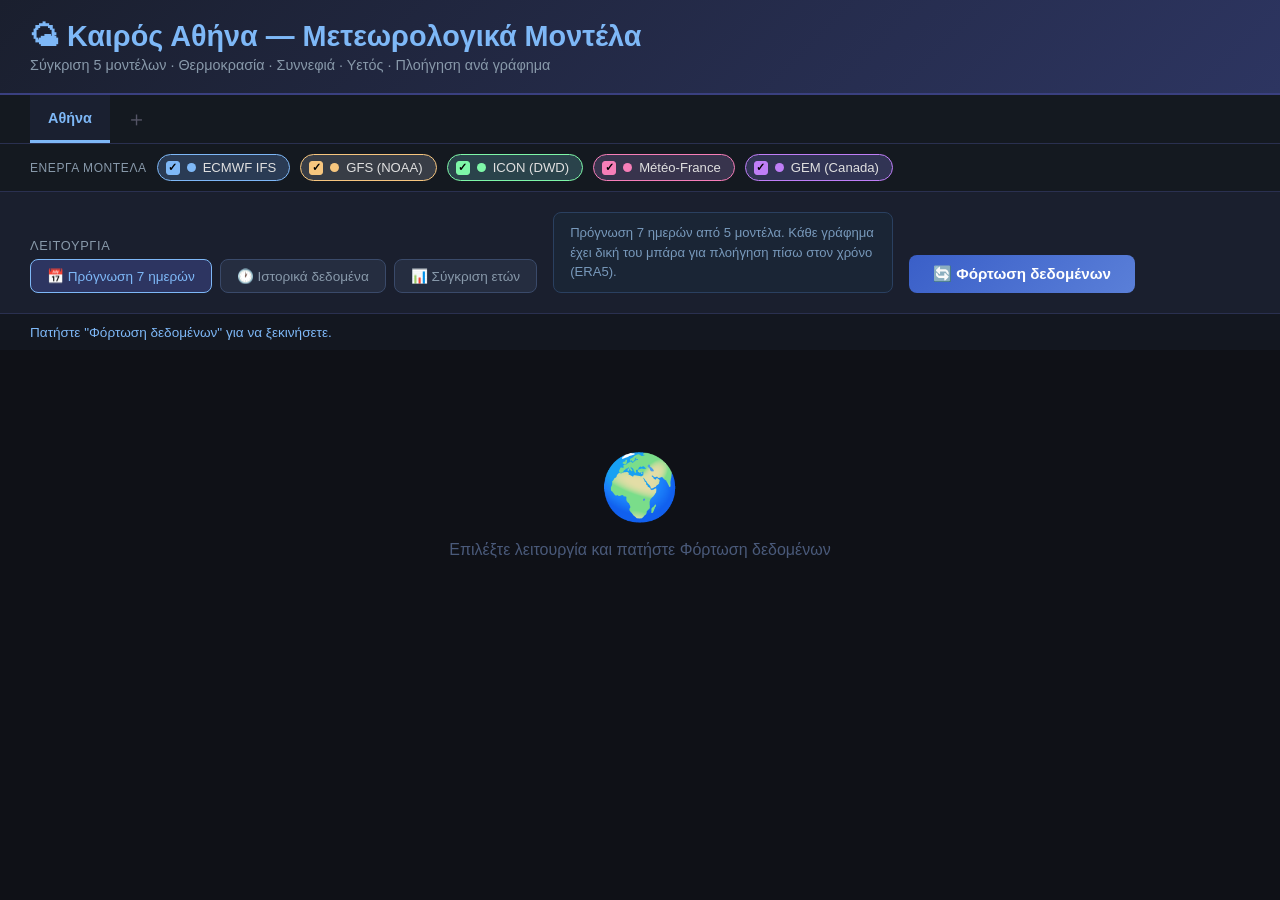
<file: index.html>
<!DOCTYPE html>
<html lang="el">
<head>
<meta charset="UTF-8">
<meta name="viewport" content="width=device-width, initial-scale=1.0">
<title>Καιρός Αθήνα - Μετεωρολογικά Μοντέλα</title>
<script src="https://cdn.plot.ly/plotly-2.27.0.min.js"></script>
<style>
  * { box-sizing: border-box; margin: 0; padding: 0; }
  body { font-family: 'Segoe UI', sans-serif; background: #0f1117; color: #e0e0e0; min-height: 100vh; }
  header { background: linear-gradient(135deg, #1a1f2e, #2d3561); padding: 20px 30px; border-bottom: 2px solid #3a4080; }
  header h1 { font-size: 1.8em; color: #7eb8f7; margin-bottom: 4px; }
  header p { color: #8899aa; font-size: 0.9em; }
  .controls { background: #1a1f2e; padding: 20px 30px; display: flex; flex-wrap: wrap; gap: 16px; align-items: flex-end; border-bottom: 1px solid #2a3050; }
  .control-group { display: flex; flex-direction: column; gap: 6px; }
  .control-group label { font-size: 0.8em; color: #8899aa; text-transform: uppercase; letter-spacing: 0.05em; }
  select, input[type="date"] { background: #252d40; color: #e0e0e0; border: 1px solid #3a4a6a; border-radius: 8px; padding: 8px 12px; font-size: 0.9em; cursor: pointer; }
  .mode-toggle { display: flex; gap: 8px; }
  .mode-btn { background: #252d40; border: 1px solid #3a4a6a; color: #8899aa; padding: 8px 16px; border-radius: 8px; cursor: pointer; font-size: 0.85em; transition: all 0.2s; }
  .mode-btn.active { background: #2d3561; border-color: #7eb8f7; color: #7eb8f7; }
  .fetch-btn { background: linear-gradient(135deg, #3a5fc8, #5a7fd8); color: white; border: none; padding: 10px 24px; border-radius: 8px; cursor: pointer; font-size: 0.95em; font-weight: 600; transition: all 0.2s; align-self: flex-end; }
  .fetch-btn:hover { background: linear-gradient(135deg, #4a6fd8, #6a8fe8); transform: translateY(-1px); }
  .fetch-btn:disabled { background: #333; color: #666; cursor: not-allowed; transform: none; }
  #status { padding: 10px 30px; font-size: 0.85em; color: #7eb8f7; background: #131720; min-height: 36px; display: flex; align-items: center; gap: 8px; }
  .spinner { width: 16px; height: 16px; border: 2px solid #3a4a6a; border-top-color: #7eb8f7; border-radius: 50%; animation: spin 0.8s linear infinite; display: none; }
  @keyframes spin { to { transform: rotate(360deg); } }
  .charts-container { padding: 20px 30px; display: grid; gap: 24px; }
  .chart-card { background: #1a1f2e; border-radius: 12px; border: 1px solid #2a3050; overflow: hidden; }
  .chart-title { padding: 14px 20px; font-size: 1em; font-weight: 600; color: #c0d8f8; border-bottom: 1px solid #2a3050; display: flex; justify-content: space-between; align-items: center; }
  .chart-week-badge { font-size: 0.78em; font-weight: normal; color: #7eb8f7; background: #1a2840; padding: 3px 10px; border-radius: 20px; border: 1px solid #2a4060; }
  .chart-div { width: 100%; min-height: 300px; position: relative; }
  .chart-loading-overlay { position: absolute; inset: 0; background: rgba(15,17,23,0.7); display: flex; align-items: center; justify-content: center; font-size: 0.9em; color: #7eb8f7; gap: 10px; z-index: 10; display: none; border-radius: 0; }
  .chart-loading-overlay .mini-spin { width:18px;height:18px;border:2px solid #3a4a6a;border-top-color:#7eb8f7;border-radius:50%;animation:spin 0.7s linear infinite; }

  /* Per-chart timeline nav */
  .chart-nav { background: #131a28; border-top: 1px solid #2a3050; padding: 8px 14px; display: flex; align-items: center; gap: 10px; }
  .cnav-btn { background: #1e2a3e; border: 1px solid #2a3a5a; color: #8899bb; width: 28px; height: 28px; border-radius: 6px; cursor: pointer; font-size: 0.9em; display: flex; align-items: center; justify-content: center; transition: all 0.15s; flex-shrink: 0; }
  .cnav-btn:hover:not(:disabled) { background: #2a3a5a; border-color: #7eb8f7; color: #7eb8f7; }
  .cnav-btn:disabled { opacity: 0.3; cursor: not-allowed; }
  .cnav-btn.default-btn { width: auto; padding: 0 9px; font-size: 0.72em; font-weight: 700; color: #7eb8f7; border-color: #2a4a7a; background: #152035; letter-spacing: 0.04em; }
  .cnav-btn.default-btn:hover { background: #1e3050; }
  .cnav-track-wrap { flex: 1; height: 28px; display: flex; align-items: center; position: relative; }
  .cnav-track { width: 100%; height: 5px; background: #1e2a3e; border-radius: 3px; cursor: pointer; position: relative; }
  .cnav-fill { height: 100%; background: linear-gradient(90deg, #2a4a8a, #7eb8f7); border-radius: 3px; pointer-events: none; }
  .cnav-thumb { width: 15px; height: 15px; background: #7eb8f7; border: 2px solid #0f1117; border-radius: 50%; position: absolute; top: 50%; transform: translateY(-50%); cursor: grab; box-shadow: 0 0 6px rgba(126,184,247,0.5); }
  .cnav-thumb:active { cursor: grabbing; }
  .cnav-label { font-size: 0.76em; color: #6a7a9a; min-width: 80px; text-align: right; flex-shrink: 0; }
  .cnav-week { font-size: 0.78em; color: #aabbdd; min-width: 160px; text-align: center; flex-shrink: 0; }

  .info-box { background: #1a2535; border: 1px solid #2a4060; border-radius: 8px; padding: 10px 16px; font-size: 0.82em; color: #7899bb; max-width: 340px; line-height: 1.5; }
  #historical-controls, #compare-controls { display: none; flex-wrap: wrap; gap: 16px; align-items: flex-end; }
  #forecast-controls { display: flex; gap: 16px; align-items: flex-end; }
  .empty-state { text-align: center; padding: 80px 20px; color: #4a5a7a; }
  .empty-state .icon { font-size: 4em; margin-bottom: 16px; }

  .city-tabs-bar { background: #141920; border-bottom: 1px solid #2a3050; padding: 0 30px; display: flex; align-items: stretch; overflow-x: auto; }
  .city-tab { display: flex; align-items: center; gap: 8px; padding: 10px 18px; cursor: pointer; font-size: 0.9em; color: #8899aa; border-bottom: 3px solid transparent; white-space: nowrap; transition: all 0.15s; user-select: none; }
  .city-tab:hover { color: #c0d0e8; background: #1a2030; }
  .city-tab.active { color: #7eb8f7; border-bottom-color: #7eb8f7; background: #1a2030; font-weight: 600; }
  .city-tab-x { font-size: 0.78em; color: #556; margin-left: 2px; padding: 1px 5px; border-radius: 4px; }
  .city-tab-x:hover { background: #3a4060; color: #f77eb8; }
  .add-city-tab { display: flex; align-items: center; padding: 10px 16px; cursor: pointer; color: #556; font-size: 1.3em; background: none; border: none; transition: color 0.15s; }
  .add-city-tab:hover { color: #7eb8f7; }
  .modal-overlay { position: fixed; inset: 0; background: rgba(0,0,0,0.7); z-index: 1000; display: none; align-items: center; justify-content: center; }
  .modal-overlay.open { display: flex; }
  .modal-box { background: #1a1f2e; border: 1px solid #3a4a6a; border-radius: 14px; padding: 24px; width: 440px; max-width: 95vw; box-shadow: 0 20px 60px rgba(0,0,0,0.5); }
  .modal-box h3 { color: #7eb8f7; margin-bottom: 14px; }
  .msearch-wrap { position: relative; }
  .msearch-wrap input { width: 100%; background: #252d40; border: 1px solid #3a4a6a; border-radius: 8px; padding: 10px 14px 10px 36px; color: #e0e0e0; font-size: 1em; outline: none; }
  .msearch-wrap input:focus { border-color: #7eb8f7; }
  .msearch-icon { position: absolute; left: 11px; top: 50%; transform: translateY(-50%); color: #556; pointer-events: none; font-size: 0.95em; }
  .geo-results { margin-top: 10px; max-height: 260px; overflow-y: auto; }
  .geo-item { padding: 10px 14px; border-radius: 8px; cursor: pointer; transition: background 0.12s; }
  .geo-item:hover { background: #252d40; }
  .geo-item .gi-name { font-size: 0.95em; color: #e0e0e0; font-weight: 600; }
  .geo-item .gi-sub { font-size: 0.78em; color: #778899; }
  .geo-empty { color: #556; font-size: 0.88em; padding: 14px; text-align: center; }
  .modal-cancel { margin-top: 12px; background: #252d40; border: 1px solid #3a4060; color: #8899aa; padding: 8px 18px; border-radius: 8px; cursor: pointer; }
  .modal-cancel:hover { color: #c0d0e8; }
  .models-bar { background: #141920; padding: 10px 30px; border-bottom: 1px solid #2a3050; display: flex; align-items: center; gap: 10px; flex-wrap: wrap; }
  .models-bar-lbl { font-size: 0.75em; color: #8899aa; text-transform: uppercase; letter-spacing: 0.05em; }
  .model-chip { display: flex; align-items: center; gap: 7px; background: #1e2a3e; border: 1.5px solid #2a3a5a; border-radius: 20px; padding: 5px 13px 5px 8px; cursor: pointer; transition: all 0.15s; user-select: none; font-size: 0.82em; color: #8899aa; }
  .model-chip.mc-on { border-color: var(--mc); background: color-mix(in srgb, var(--mc) 12%, #1e2a3e); color: #e0e0e0; }
  .chip-cb { width: 14px; height: 14px; border-radius: 3px; border: 1.5px solid #3a4a6a; background: transparent; display: flex; align-items: center; justify-content: center; font-size: 0.85em; flex-shrink: 0; }
  .model-chip.mc-on .chip-cb { background: var(--mc); border-color: var(--mc); color: #000; font-weight: 700; }
  .chip-dot { width: 9px; height: 9px; border-radius: 50%; background: var(--mc); flex-shrink: 0; }
</style>
</head>
<body>

<header>
  <h1 id="main-title">🌤 Καιρός Αθήνα — Μετεωρολογικά Μοντέλα</h1>
  <p>Σύγκριση 5 μοντέλων · Θερμοκρασία · Συννεφιά · Υετός · Πλοήγηση ανά γράφημα</p>
</header>
<!-- City Tabs -->
<div class="city-tabs-bar" id="city-tabs-bar"><button class="add-city-tab" onclick="openCityModal()" title="Προσθήκη πόλης">＋</button></div>
<!-- City Modal -->
<div class="modal-overlay" id="city-modal"><div class="modal-box"><h3>🔍 Αναζήτηση πόλης</h3><div class="msearch-wrap"><span class="msearch-icon">🔍</span><input type="text" id="geo-input" placeholder="Πληκτρολογήστε πόλη..." oninput="onGeoSearch(this.value)" autocomplete="off"></div><div class="geo-results" id="geo-results"><div class="geo-empty">Πληκτρολογήστε τουλάχιστον 2 χαρακτήρες...</div></div><button class="modal-cancel" onclick="closeCityModal()">Ακύρωση</button></div></div>
<!-- Model Chips -->
<div class="models-bar" id="models-bar"><span class="models-bar-lbl">Ενεργά μοντέλα</span></div>

<div class="controls">
  <div class="control-group">
    <label>Λειτουργία</label>
    <div class="mode-toggle">
      <button class="mode-btn active" id="btn-forecast" onclick="setMode('forecast')">📅 Πρόγνωση 7 ημερών</button>
      <button class="mode-btn" id="btn-history" onclick="setMode('history')">🕐 Ιστορικά δεδομένα</button>
      <button class="mode-btn" id="btn-compare" onclick="setMode('compare')">📊 Σύγκριση ετών</button>
    </div>
  </div>
  <div id="forecast-controls">
    <div class="info-box">Πρόγνωση 7 ημερών από 5 μοντέλα. Κάθε γράφημα έχει δική του μπάρα για πλοήγηση πίσω στον χρόνο (ERA5).</div>
  </div>
  <div id="historical-controls">
    <div class="control-group"><label>Έναρξη εβδομάδας</label><input type="date" id="hist-start" value="2025-03-12"></div>
    <div style="align-self:flex-end;font-size:0.82em;color:#8899aa;padding-bottom:10px">→ 7 ημέρες αυτόματα</div>
    <div class="info-box">Ιστορικά ERA5. Κάθε γράφημα έχει ανεξάρτητη πλοήγηση εβδομάδων.</div>
  </div>
  <div id="compare-controls">
    <div class="control-group"><label>Εβδομάδα αναφοράς</label><input type="date" id="cmp-start" value="2026-03-12"></div>
    <div class="control-group">
      <label>Σύγκριση με έτη</label>
      <select id="cmp-years" multiple size="4">
        <option value="2025" selected>2025</option>
        <option value="2024" selected>2024</option>
        <option value="2023">2023</option>
        <option value="2022">2022</option>
        <option value="2021">2021</option>
        <option value="2020">2020</option>
      </select>
    </div>
    <div class="info-box">Ctrl+click για πολλαπλή επιλογή ετών.</div>
  </div>
  <button class="fetch-btn" id="fetch-btn" onclick="fetchData()">🔄 Φόρτωση δεδομένων</button>
</div>

<div id="status"><span class="spinner" id="spinner"></span><span id="status-text">Πατήστε "Φόρτωση δεδομένων" για να ξεκινήσετε.</span></div>

<div class="charts-container" id="charts">
  <div class="empty-state"><div class="icon">🌍</div><p>Επιλέξτε λειτουργία και πατήστε Φόρτωση δεδομένων</p></div>
</div>

<script>
var _cities=[{id:'c0',name:'Αθήνα',lat:37.9838,lon:23.7275,tz:'Europe/Athens'}];
var _activeCityId='c0';
var _cityCounter=1;
function getCity(){return _cities.find(function(c){return c.id===_activeCityId;})||_cities[0];}
function _renderTabs(){
  var bar=document.getElementById('city-tabs-bar');
  bar.querySelectorAll('.city-tab').forEach(function(t){t.remove();});
  var addBtn=bar.querySelector('.add-city-tab');
  // Always sync title with active city
  var _ac=getCity();
  var _titleEl=document.getElementById('main-title');
  if(_titleEl) _titleEl.textContent='🌤 Καιρός '+_ac.name+' — Μετεωρολογικά Μοντέλα';
  document.title='Καιρός '+_ac.name+' — Μετεωρολογικά Μοντέλα';
  _cities.forEach(function(c){
    var tab=document.createElement('div');tab.className='city-tab'+(c.id===_activeCityId?' active':'');
    tab.innerHTML='<span>'+c.name+'</span>'+(_cities.length>1?'<span class="city-tab-x" data-cid="'+c.id+'">✕</span>':'');
    tab.addEventListener('click',function(e){
      if(e.target.classList.contains('city-tab-x')){_removeCity(e.target.dataset.cid);return;}
      _activeCityId=c.id;_renderTabs();
      document.getElementById('main-title').textContent='🌤 Καιρός '+c.name+' — Μετεωρολογικά Μοντέλα';
      document.title='Καιρός '+c.name+' — Μετεωρολογικά Μοντέλα';
      document.getElementById('charts').innerHTML='<div style="text-align:center;padding:60px;color:#4a5a7a"><div style="font-size:3em;margin-bottom:14px">🌍</div><p>Πατήστε Φόρτωση για '+c.name+'</p></div>';
      setStatus('Πόλη: '+c.name+' — Πατήστε Φόρτωση.');
    });
    bar.insertBefore(tab,addBtn);
  });
}
function _removeCity(id){if(_cities.length<=1)return;_cities=_cities.filter(function(c){return c.id!==id;});if(_activeCityId===id)_activeCityId=_cities[0].id;_renderTabs();
  var ac=getCity();
  document.getElementById('main-title').textContent='🌤 Καιρός '+ac.name+' — Μετεωρολογικά Μοντέλα';
  document.title='Καιρός '+ac.name+' — Μετεωρολογικά Μοντέλα';
}
var _geoTimer=null;
function openCityModal(){document.getElementById('city-modal').classList.add('open');document.getElementById('geo-input').value='';document.getElementById('geo-results').innerHTML='<div class="geo-empty">Πληκτρολογήστε τουλάχιστον 2 χαρακτήρες...</div>';setTimeout(function(){document.getElementById('geo-input').focus();},80);}
function closeCityModal(){document.getElementById('city-modal').classList.remove('open');}
document.addEventListener('keydown',function(e){if(e.key==='Escape')closeCityModal();});
function onGeoSearch(val){clearTimeout(_geoTimer);if(val.length<2){document.getElementById('geo-results').innerHTML='<div class="geo-empty">Πληκτρολογήστε τουλάχιστον 2 χαρακτήρες...</div>';return;}document.getElementById('geo-results').innerHTML='<div class="geo-empty">Αναζήτηση...</div>';_geoTimer=setTimeout(function(){_doGeoSearch(val);},350);}
async function _doGeoSearch(q){
  try{
    var r=await fetch('https://geocoding-api.open-meteo.com/v1/search?name='+encodeURIComponent(q)+'&count=8&language=el');
    var data=await r.json();var cont=document.getElementById('geo-results');
    if(!data.results||!data.results.length){cont.innerHTML='<div class="geo-empty">Δεν βρέθηκαν αποτελέσματα.</div>';return;}
    cont.innerHTML='';
    data.results.forEach(function(res){
      var sub=[res.admin1,res.country].filter(Boolean).join(', ');
      var item=document.createElement('div');item.className='geo-item';
      item.innerHTML='<div class="gi-name">'+res.name+'</div><div class="gi-sub">'+sub+'</div>';
      item.addEventListener('click',function(){
        if(_cities.find(function(c){return Math.abs(c.lat-res.latitude)<0.05&&Math.abs(c.lon-res.longitude)<0.05;})){closeCityModal();return;}
        var city={id:'c'+_cityCounter++,name:res.name,lat:res.latitude,lon:res.longitude,tz:res.timezone||'UTC'};
        _cities.push(city);_activeCityId=city.id;_renderTabs();closeCityModal();
        document.getElementById('main-title').textContent='🌤 Καιρός '+city.name+' — Μετεωρολογικά Μοντέλα';
        document.title='Καιρός '+city.name+' — Μετεωρολογικά Μοντέλα';
        document.getElementById('charts').innerHTML='<div style="text-align:center;padding:60px;color:#4a5a7a"><div style="font-size:3em;margin-bottom:14px">🌍</div><p>Πατήστε Φόρτωση για '+city.name+'</p></div>';
        setStatus('Προστέθηκε: '+city.name+' — Πατήστε Φόρτωση.');
      });
      cont.appendChild(item);
    });
  }catch(e){document.getElementById('geo-results').innerHTML='<div class="geo-empty">Σφάλμα.</div>';}
}
var _ALL_MODELS=[
  {id:'ecmwf_ifs025',name:'ECMWF IFS',color:'#7eb8f7'},
  {id:'gfs_seamless',name:'GFS (NOAA)',color:'#f7c67e'},
  {id:'icon_seamless',name:'ICON (DWD)',color:'#7ef7a8'},
  {id:'meteofrance_seamless',name:'Météo-France',color:'#f77eb8'},
  {id:'gem_seamless',name:'GEM (Canada)',color:'#bf7ef7'},
];
var _activeModels=new Set(_ALL_MODELS.map(function(m){return m.id;}));
function getActiveModelsList(){return _ALL_MODELS.filter(function(m){return _activeModels.has(m.id);});}
function _renderChips(){
  var bar=document.getElementById('models-bar');bar.querySelectorAll('.model-chip').forEach(function(c){c.remove();});
  _ALL_MODELS.forEach(function(m){
    var on=_activeModels.has(m.id);
    var chip=document.createElement('div');chip.className='model-chip'+(on?' mc-on':'');chip.style.setProperty('--mc',m.color);
    chip.innerHTML='<div class="chip-cb">'+(on?'✓':'')+'</div><div class="chip-dot"></div><span>'+m.name+'</span>';
    chip.addEventListener('click',function(){
      if(_activeModels.has(m.id)&&_activeModels.size<=1)return;
      if(_activeModels.has(m.id))_activeModels.delete(m.id);else _activeModels.add(m.id);
      _renderChips();
    });
    bar.appendChild(chip);
  });
}
document.addEventListener('DOMContentLoaded',function(){_renderTabs();_renderChips();});
</script>

<script>
// ATHENS replaced by getCity()
const MODELS = [
  { id: 'ecmwf_ifs025', name: 'ECMWF IFS', color: '#7eb8f7' },
  { id: 'gfs_seamless',  name: 'GFS (NOAA)', color: '#f7c67e' },
  { id: 'icon_seamless', name: 'ICON (DWD)', color: '#7ef7a8' },
  { id: 'meteofrance_seamless', name: 'Météo-France', color: '#f77eb8' },
  { id: 'gem_seamless',  name: 'GEM (Canada)', color: '#bf7ef7' },
];
const CMP_COLORS = ['#ff6b6b','#7eb8f7','#f7c67e','#7ef7a8','#f77eb8','#bf7ef7','#f7a07e'];
let currentMode = 'forecast';

// Per-chart state: chartId -> { defaultDate, currentDate, isDragging, compareYears }
const chartState = {};

function setMode(mode) {
  currentMode = mode;
  document.querySelectorAll('.mode-btn').forEach(b => b.classList.remove('active'));
  document.getElementById('btn-' + mode).classList.add('active');
  document.getElementById('forecast-controls').style.display  = mode === 'forecast' ? 'flex' : 'none';
  document.getElementById('historical-controls').style.display = mode === 'history'  ? 'flex' : 'none';
  document.getElementById('compare-controls').style.display   = mode === 'compare'  ? 'flex' : 'none';
}

function setStatus(msg, loading=false) {
  document.getElementById('status-text').textContent = msg;
  document.getElementById('spinner').style.display = loading ? 'block' : 'none';
}

function addDays(ds, n) {
  const d = new Date(ds + 'T00:00:00'); d.setDate(d.getDate() + n);
  return d.toISOString().split('T')[0];
}

function fmtWeek(ds) {
  const d = new Date(ds+'T00:00:00'), e = new Date(ds+'T00:00:00');
  e.setDate(e.getDate()+6);
  return d.toLocaleDateString('el-GR',{day:'numeric',month:'short'}) + ' – ' + e.toLocaleDateString('el-GR',{day:'numeric',month:'short',year:'numeric'});
}

// ─── API ────────────────────────────────────────────────────────────────────
async function apiForecast() {
  const _c = getCity();
  return Promise.all(getActiveModelsList().map(m =>
    fetch(`https://api.open-meteo.com/v1/forecast?latitude=${_c.lat}&longitude=${_c.lon}&hourly=temperature_2m,cloudcover,precipitation&models=${m.id}&timezone=${_c.tz}&forecast_days=7`)
      .then(r=>r.json()).then(data=>({model:m,data}))
  ));
}

async function apiHistory(start, end) {
  const _c = getCity();
  return fetch(`https://archive-api.open-meteo.com/v1/archive?latitude=${_c.lat}&longitude=${_c.lon}&hourly=temperature_2m,cloudcover,precipitation&start_date=${start}&end_date=${end}&timezone=${_c.tz}`)
    .then(r=>r.json());
}

// ─── Chart layout helpers ───────────────────────────────────────────────────
const BL = {
  paper_bgcolor:'#1a1f2e', plot_bgcolor:'#131720',
  font:{color:'#c0c8d8',family:'Segoe UI'},
  xaxis:{gridcolor:'#2a3050',linecolor:'#2a3050',showticklabels:true,tickformat:'%a %d %b',dtick:86400000,tickangle:0},
  yaxis:{gridcolor:'#2a3050',linecolor:'#2a3050'},
  legend:{orientation:'h',y:1.14,x:0.5,xanchor:'center',bgcolor:'rgba(0,0,0,0)'},
  margin:{t:60,b:28,l:55,r:20},
  hovermode:'x unified',
};

function dayShapes(times) {
  const s=[];let last=null;
  times.forEach((t,i)=>{ const d=t.slice(0,10); if(d!==last){if(i>0)s.push({type:'line',x0:t,x1:t,y0:0,y1:1,yref:'paper',line:{color:'rgba(120,140,200,0.28)',width:1,dash:'dot'}});last=d;}});
  return s;
}
function dayAnnots(times) {
  const a=[];const seen=new Set();
  times.forEach(t=>{ const d=t.slice(0,10); if(!seen.has(d)){seen.add(d);const dt=new Date(d+'T00:00:00');a.push({x:d+'T12:00',y:1.04,yref:'paper',xref:'x',text:dt.toLocaleDateString('el-GR',{weekday:'short',day:'numeric',month:'short'}),showarrow:false,font:{size:10,color:'#8899bb'},xanchor:'center'});}});
  return a;
}

// ─── Per-chart nav ─────────────────────────────────────────────────────────
function buildChartNav(chartId, defaultDate) {
  chartState[chartId] = { defaultDate, currentDate: defaultDate, isDragging: false, compareYears: null };
  const nav = document.getElementById('nav-' + chartId);
  const track = nav.querySelector('.cnav-track');
  const thumb = nav.querySelector('.cnav-thumb');

  function pctFromDate(ds) {
    const weeks = Math.round((new Date(ds) - new Date(defaultDate)) / (7*86400000));
    // range -520..+1
    return Math.max(0, Math.min(1, (weeks + 520) / 521));
  }
  function dateFromPct(p) {
    const weeks = Math.round(p * 521 - 520);
    return addDays(defaultDate, weeks * 7);
  }
  function updateUI() {
    const p = pctFromDate(chartState[chartId].currentDate);
    const pct = p * 100;
    nav.querySelector('.cnav-fill').style.width = pct + '%';
    thumb.style.left = 'calc(' + pct + '% - 7px)';
    nav.querySelector('.cnav-week').textContent = fmtWeek(chartState[chartId].currentDate);
    const wks = Math.round((new Date(chartState[chartId].currentDate) - new Date(defaultDate))/(7*86400000));
    const lbl = wks===0 ? '📍 Default' : (wks<0 ? Math.abs(wks)+' εβδ. πίσω' : wks+' εβδ. μπρος');
    nav.querySelector('.cnav-label').textContent = lbl;
    nav.querySelector('.cnav-btn.prev1').disabled = false;
    nav.querySelector('.cnav-btn.next1').disabled = chartState[chartId].currentDate >= addDays(defaultDate, 7);
  }

  function moveTo(ds, load=true) {
    const maxDate = addDays(defaultDate, 7);
    if (ds > maxDate) ds = maxDate;
    chartState[chartId].currentDate = ds;
    updateUI();
    if (load) loadChartWeek(chartId, ds);
  }

  nav.querySelector('.cnav-btn.prev1').addEventListener('click', ()=> moveTo(addDays(chartState[chartId].currentDate, -7)));
  nav.querySelector('.cnav-btn.prev4').addEventListener('click', ()=> moveTo(addDays(chartState[chartId].currentDate, -28)));
  nav.querySelector('.cnav-btn.next1').addEventListener('click', ()=> moveTo(addDays(chartState[chartId].currentDate, 7)));
  nav.querySelector('.cnav-btn.next4').addEventListener('click', ()=> moveTo(addDays(chartState[chartId].currentDate, 28)));
  nav.querySelector('.cnav-btn.default-btn').addEventListener('click', ()=> moveTo(defaultDate));

  function handleMove(clientX) {
    const rect = track.getBoundingClientRect();
    const p = Math.max(0, Math.min(1, (clientX - rect.left) / rect.width));
    const ds = dateFromPct(p);
    chartState[chartId].currentDate = ds;
    updateUI();
  }
  thumb.addEventListener('mousedown', e=>{ chartState[chartId].isDragging=true; e.preventDefault(); });
  document.addEventListener('mousemove', e=>{ if(chartState[chartId].isDragging) handleMove(e.clientX); });
  document.addEventListener('mouseup', e=>{ if(chartState[chartId].isDragging){ chartState[chartId].isDragging=false; loadChartWeek(chartId, chartState[chartId].currentDate); } });
  thumb.addEventListener('touchstart', ()=> chartState[chartId].isDragging=true);
  document.addEventListener('touchmove', e=>{ if(chartState[chartId].isDragging) handleMove(e.touches[0].clientX); });
  document.addEventListener('touchend', ()=>{ if(chartState[chartId].isDragging){ chartState[chartId].isDragging=false; loadChartWeek(chartId, chartState[chartId].currentDate); }});
  track.addEventListener('click', e=>{
    const rect = track.getBoundingClientRect();
    const p = Math.max(0, Math.min(1, (e.clientX - rect.left) / rect.width));
    moveTo(dateFromPct(p));
  });

  updateUI();
}

function navHTML(chartId) {
  return `<div class="chart-nav" id="nav-${chartId}">
    <button class="cnav-btn prev4" title="-4 εβδ.">◀◀</button>
    <button class="cnav-btn prev1" title="-1 εβδ.">◀</button>
    <div class="cnav-track-wrap">
      <div class="cnav-track">
        <div class="cnav-fill" style="width:100%"></div>
        <div class="cnav-thumb"></div>
      </div>
    </div>
    <button class="cnav-btn next1" title="+1 εβδ.">▶</button>
    <button class="cnav-btn next4" title="+4 εβδ.">▶▶</button>
    <div class="cnav-week">—</div>
    <button class="cnav-btn default-btn">⌂ Default</button>
    <div class="cnav-label"></div>
  </div>`;
}

// ─── Load a specific week into a chart ──────────────────────────────────────
async function loadChartWeek(chartId, weekStart) {
  const overlay = document.getElementById('ov-' + chartId);
  overlay.style.display = 'flex';
  const weekEnd = addDays(weekStart, 6);

  try {
    const isDefaultWeek = weekStart === chartState[chartId].defaultDate;

    if (currentMode === 'forecast' && isDefaultWeek) {
      // reload forecast
      const results = await apiForecast();
      const varMap = {temp: 'temperature_2m', cloud: 'cloudcover', precip: 'precipitation'};
      for (const [shortId, key] of Object.entries(varMap)) {
        if (chartId.endsWith(shortId)) {
          const times = results[0].data.hourly.time;
          const isBar = key==='precipitation';
          const traces = results.map(r => {
            const vals = r.data.hourly[key];
            if (isBar) return {x:times,y:vals,name:r.model.name,type:'bar',marker:{color:r.model.color,opacity:0.75}};
            return {x:times,y:vals,name:r.model.name,type:'scatter',mode:'lines',line:{color:r.model.color,width:2}};
          });
          const layout = buildLayout(times, isBar ? 'bar' : 'line', getYLabel(key), getYRange(key), `${getTitlePrefix(key)} — Πρόγνωση 7 ημερών`);
          Plotly.react(chartId, traces, layout, {responsive:true,displayModeBar:false});
          updateBadge(chartId, weekStart);
        }
      }
    } else {
      // Historical ERA5
      const data = await apiHistory(weekStart, weekEnd);
      const times = data.hourly.time;
      const varMap = {temp:'temperature_2m', cloud:'cloudcover', precip:'precipitation'};
      for (const [shortId, key] of Object.entries(varMap)) {
        if (chartId.endsWith(shortId)) {
          const isBar = key==='precipitation';
          const color = {temp:'#7eb8f7', cloud:'#f7c67e', precip:'#7ef7a8'}[shortId];
          const vals = data.hourly[key];
          let trace;
          if (isBar) trace={x:times,y:vals,type:'bar',marker:{color},name:'ERA5'};
          else trace={x:times,y:vals,type:'scatter',mode:'lines',line:{color,width:2},fill:'tozeroy',fillcolor:color+'22',name:'ERA5'};
          const layout = buildLayout(times, isBar?'bar':'line', getYLabel(key), getYRange(key), `${getTitlePrefix(key)} · ERA5 · ${weekStart}`,true);
          Plotly.react(chartId, [trace], layout, {responsive:true,displayModeBar:false});
          updateBadge(chartId, weekStart);
        }
      }
    }
  } catch(e) { console.error(e); }
  overlay.style.display = 'none';
}

function updateBadge(chartId, weekStart) {
  const badge = document.getElementById('badge-' + chartId);
  if (badge) badge.textContent = fmtWeek(weekStart);
}

function buildLayout(times, type, yLabel, yrange, title, showXLabels) {
  const shapes = dayShapes(times);
  const annots = dayAnnots(times);
  const xaxis = showXLabels
    ? {...BL.xaxis, showticklabels:true, tickformat:'%a\n%d %b', dtick:86400000, tickmode:'auto'}
    : {...BL.xaxis};
  return {...BL,
    title:{text:title,font:{size:13},x:0.01},
    shapes, annotations:annots,
    xaxis,
    yaxis:{...BL.yaxis, title:yLabel, range:yrange},
    ...(type==='bar' ? {barmode:'group'} : {})
  };
}

function getYLabel(key) { return {temperature_2m:'Θερμοκρασία °C', cloudcover:'Συννεφιά %', precipitation:'Υετός mm'}[key]; }
function getYRange(key) { return key==='cloudcover' ? [0,100] : undefined; }
function getTitlePrefix(key) { return {temperature_2m:'🌡 Θερμοκρασία 2m', cloudcover:'☁ Συννεφιά', precipitation:'🌧 Υετός'}[key]; }

// ─── Create chart cards ──────────────────────────────────────────────────────
function createChartCard(chartId, title, defaultDate) {
  const card = document.createElement('div');
  card.className = 'chart-card';
  card.innerHTML = `
    <div class="chart-title">
      ${title}
      <span class="chart-week-badge" id="badge-${chartId}">${fmtWeek(defaultDate)}</span>
    </div>
    <div style="position:relative;">
      <div class="chart-div" id="${chartId}"></div>
      <div class="chart-loading-overlay" id="ov-${chartId}"><div class="mini-spin"></div> Φόρτωση δεδομένων...</div>
    </div>
    ${navHTML(chartId)}
  `;
  return card;
}

// ─── Main fetchData ──────────────────────────────────────────────────────────
async function fetchData() {
  const btn = document.getElementById('fetch-btn');
  btn.disabled = true;
  document.getElementById('charts').innerHTML = '';

  try {
    if (currentMode === 'forecast') {
      setStatus('Φόρτωση δεδομένων από 5 μοντέλα...', true);
      const results = await apiForecast();
      const today = new Date().toISOString().split('T')[0];
      const times = results[0].data.hourly.time;

      const chartDefs = [
        {id:'fc-temp',  key:'temperature_2m', title:'🌡 Θερμοκρασία (°C)'},
        {id:'fc-cloud', key:'cloudcover',      title:'☁ Συννεφιά (%)'},
        {id:'fc-precip',key:'precipitation',   title:'🌧 Υετός (mm)'},
      ];

      const container = document.getElementById('charts');
      chartDefs.forEach(def => {
        const card = createChartCard(def.id, def.title, today);
        container.appendChild(card);

        const isBar = def.key==='precipitation';
        const traces = results.map(r => {
          const vals = r.data.hourly[def.key];
          if (isBar) return {x:times,y:vals,name:r.model.name,type:'bar',marker:{color:r.model.color,opacity:0.75}};
          return {x:times,y:vals,name:r.model.name,type:'scatter',mode:'lines',line:{color:r.model.color,width:2}};
        });
        const layout = buildLayout(times, isBar?'bar':'line', getYLabel(def.key), getYRange(def.key), `${getTitlePrefix(def.key)} — Πρόγνωση 7 ημερών`);
        if (isBar) layout.barmode = 'group';
        Plotly.newPlot(def.id, traces, layout, {responsive:true,displayModeBar:false});
        buildChartNav(def.id, today);
        // Store mode context
        chartState[def.id].mode = 'forecast';
      });

      setStatus(`✅ Δεδομένα φορτώθηκαν · ${new Date().toLocaleTimeString('el-GR')}`);

    } else if (currentMode === 'history') {
      const start = document.getElementById('hist-start').value;
      if (!start) { setStatus('⚠️ Επιλέξτε ημερομηνία έναρξης'); btn.disabled=false; return; }
      const end = addDays(start, 6);
      setStatus(`Φόρτωση ERA5 (${start} → ${end})...`, true);
      const data = await apiHistory(start, end);
      const times = data.hourly.time;
      const container = document.getElementById('charts');

      const chartDefs = [
        {id:'h-temp',  key:'temperature_2m', title:'🌡 Θερμοκρασία (°C)', color:'#7eb8f7'},
        {id:'h-cloud', key:'cloudcover',      title:'☁ Συννεφιά (%)',      color:'#f7c67e'},
        {id:'h-precip',key:'precipitation',   title:'🌧 Υετός (mm)',        color:'#7ef7a8'},
      ];

      chartDefs.forEach(def => {
        const card = createChartCard(def.id, def.title, start);
        container.appendChild(card);
        const isBar = def.key==='precipitation';
        const vals = data.hourly[def.key];
        let trace;
        if (isBar) trace={x:times,y:vals,type:'bar',marker:{color:def.color},name:'ERA5'};
        else trace={x:times,y:vals,type:'scatter',mode:'lines',line:{color:def.color,width:2},fill:'tozeroy',fillcolor:def.color+'22',name:'ERA5'};
        const layout = buildLayout(times, isBar?'bar':'line', getYLabel(def.key), getYRange(def.key), `${getTitlePrefix(def.key)} · ERA5 · ${start}`,true);
        Plotly.newPlot(def.id, [trace], layout, {responsive:true,displayModeBar:false});
        buildChartNav(def.id, start);
        chartState[def.id].mode = 'history';
      });

      setStatus(`✅ ERA5 · ${start} έως ${end}`);

    } else if (currentMode === 'compare') {
      const refStart = document.getElementById('cmp-start').value;
      const refEnd   = addDays(refStart, 6);
      const years    = Array.from(document.getElementById('cmp-years').selectedOptions).map(o=>parseInt(o.value));
      if (!years.length) { setStatus('⚠️ Επιλέξτε τουλάχιστον ένα έτος'); btn.disabled=false; return; }
      setStatus(`Φόρτωση σύγκρισης ${years.length} ετών...`, true);

      const refMonth = refStart.slice(5);
      const allFetches = [
        apiHistory(refStart, refEnd).then(d=>({year:parseInt(refStart.slice(0,4)),data:d,isRef:true})),
        ...years.map(y=>{ const s=y+'-'+refMonth; return apiHistory(s,addDays(s,6)).then(d=>({year:y,data:d,isRef:false})); })
      ];
      const allRes = await Promise.all(allFetches);

      const container = document.getElementById('charts');
      const chartDefs = [
        {id:'c-temp',  key:'temperature_2m', title:'🌡 Θερμοκρασία — Σύγκριση ετών'},
        {id:'c-cloud', key:'cloudcover',      title:'☁ Συννεφιά — Σύγκριση ετών'},
        {id:'c-precip',key:'precipitation',   title:'🌧 Υετός — Σύγκριση ετών'},
      ];

      chartDefs.forEach(def => {
        const card = createChartCard(def.id, def.title, refStart);
        container.appendChild(card);
        renderCompareInto(def.id, def.key, allRes, refStart, years);
        buildChartNav(def.id, refStart);
        chartState[def.id].mode = 'compare';
        chartState[def.id].compareYears = years;
      });

      setStatus(`✅ Σύγκριση εβδομάδας ${refMonth} ανά έτος`);
    }
  } catch(e) { setStatus('❌ ' + e.message); }
  btn.disabled = false;
}

function renderCompareInto(chartId, key, allRes, refStart, years) {
  const isBar = key==='precipitation';
  const traces = allRes.map((r,i) => {
    if (!r.data||!r.data.hourly) return null;
    const times = r.data.hourly.time;
    const vals  = r.data.hourly[key];
    const refDate=new Date(refStart); const xNorm=times.map(t=>{const off=new Date(t)-new Date(times[0]);return new Date(refDate.getTime()+off).toISOString().slice(0,16);});
    const color = CMP_COLORS[i%CMP_COLORS.length];
    const name  = r.year + (r.isRef?' (τρέχον)':'');
    if (isBar) return {x:xNorm,y:vals,name,type:'bar',marker:{color,opacity:0.75}};
    return {x:xNorm,y:vals,name,type:'scatter',mode:'lines',line:{color,width:r.isRef?3:1.5,dash:r.isRef?'solid':'dot'}};
  }).filter(Boolean);

  const dayS = Array.from({length:8},(_,i)=>{const _d=new Date(refStart+'T00:00:00');_d.setDate(_d.getDate()+i);const _iso=_d.toISOString().slice(0,10);return {type:'line',x0:_iso,x1:_iso,y0:0,y1:1,yref:'paper',line:{color:'rgba(120,140,200,0.28)',width:1,dash:'dot'}};});
  const dayA = Array.from({length:7},(_,i)=>{
    const dt=new Date(refStart+'T00:00:00'); dt.setDate(dt.getDate()+i);
    const xMid=new Date(dt.getTime()+43200000).toISOString().slice(0,16); return {x:xMid,y:1.04,yref:'paper',xref:'x',text:dt.toLocaleDateString('el-GR',{weekday:'short',day:'numeric',month:'short'}),showarrow:false,font:{size:10,color:'#8899bb'},xanchor:'center'};
  });
  const layout={...BL,
    title:{text:`${getTitlePrefix(key)} — ίδια εβδομάδα ανά έτος`,font:{size:13},x:0.01},
    shapes:dayS,annotations:dayA,
    yaxis:{...BL.yaxis,title:getYLabel(key),range:getYRange(key)},
    xaxis:{...BL.xaxis,showticklabels:true,tickformat:'%a %d %b',dtick:86400000,tickangle:0,type:'date'},
    ...(isBar?{barmode:'group'}:{})
  };
  Plotly.newPlot(chartId, traces, layout, {responsive:true,displayModeBar:false});
}

// Override loadChartWeek for compare mode
const _origLoadChartWeek = loadChartWeek;
window.loadChartWeek = async function(chartId, weekStart) {
  if (chartState[chartId] && chartState[chartId].mode === 'compare') {
    const overlay = document.getElementById('ov-' + chartId);
    overlay.style.display = 'flex';
    const refEnd = addDays(weekStart, 6);
    const years  = chartState[chartId].compareYears || [];
    const refMonth = weekStart.slice(5);
    try {
      const allFetches = [
        apiHistory(weekStart, refEnd).then(d=>({year:parseInt(weekStart.slice(0,4)),data:d,isRef:true})),
        ...years.map(y=>{ const s=y+'-'+refMonth; return apiHistory(s,addDays(s,6)).then(d=>({year:y,data:d,isRef:false})); })
      ];
      const allRes = await Promise.all(allFetches);
      const keyMap = {'c-temp':'temperature_2m','c-cloud':'cloudcover','c-precip':'precipitation'};
      const key = keyMap[chartId];
      if (key) renderCompareInto(chartId, key, allRes, weekStart, years);
      updateBadge(chartId, weekStart);
    } catch(e){ console.error(e); }
    overlay.style.display = 'none';
    return;
  }
  return _origLoadChartWeek(chartId, weekStart);
};
</script>
</body>
</html>
</file>
